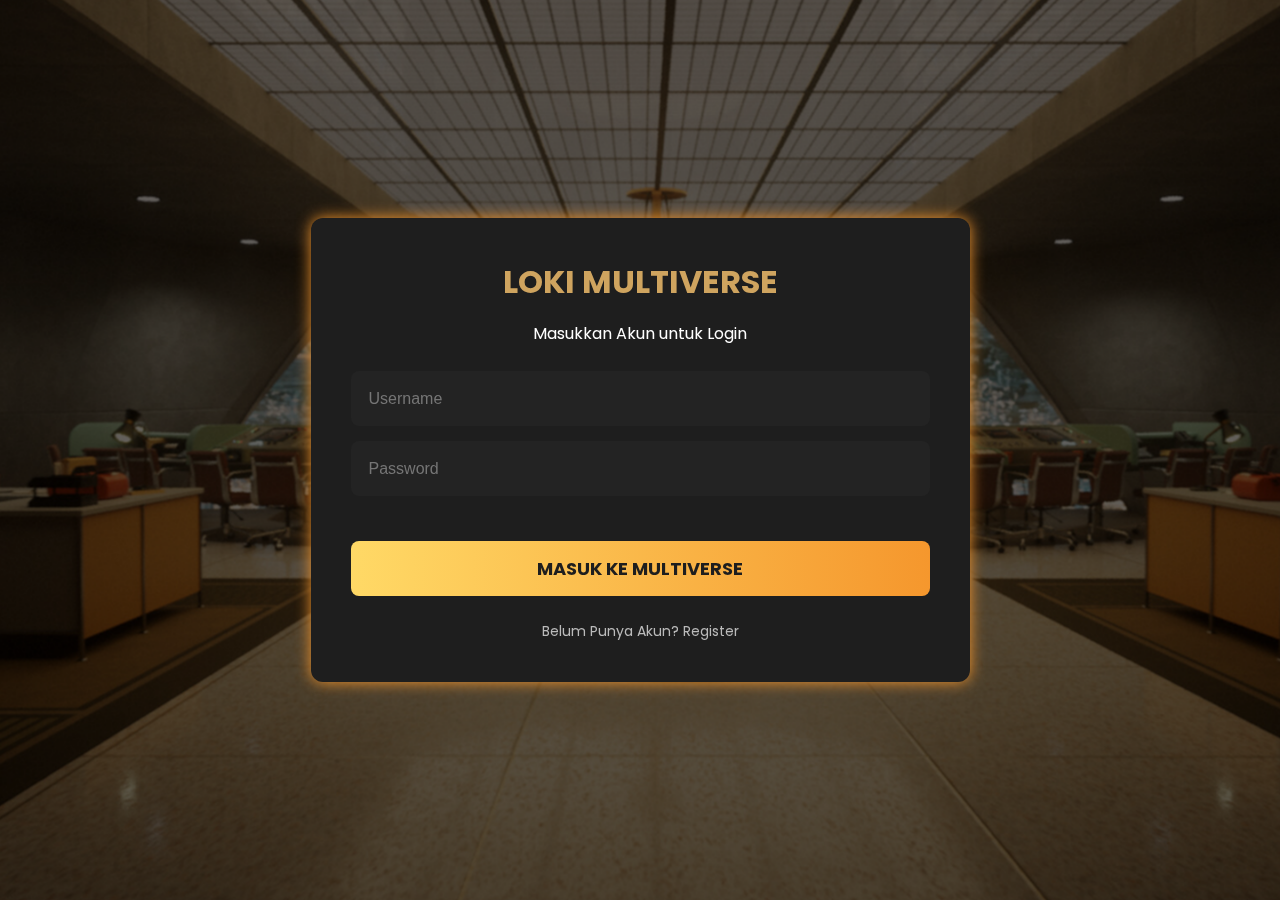
<file: index.html>
<!DOCTYPE html>
<html lang="id">
<head>
    <meta charset="utf-8">
    <meta name="viewport" content="width=device-width, initial-scale=1.0">
    <title>Loki Multiverse - Login</title>
    <link rel="stylesheet" href="./style.css">
</head>
<body>
    <div class="validation-alert" id="validationAlert" style="display: none;"></div>

    <div class="page-container" id="loginPage">
        <div class="form-card">
            <div class="loki-multiverse">LOKI MULTIVERSE</div>
            <div class="sub-title">Masukkan Akun untuk Login</div>
            <div class="input-wrapper">
                <input type="text" class="custom-input" id="inputUsername" placeholder="Username">
                <div class="error-message" id="usernameError"></div>
            </div>
            <div class="input-wrapper">
                <input type="password" class="custom-input" id="inputPassword" placeholder="Password">
                <div class="error-message" id="passwordError"></div>
            </div>
            <div class="login-info" id="loginInfo"></div>
            <div class="buttonmain" id="btnLogin">MASUK KE MULTIVERSE</div>
            <div class="link-bawah" id="linkKeRegister">Belum Punya Akun? Register</div>
        </div>
    </div>

    <div class="page-container" id="registerPage" style="display: none;">
        <div class="form-card">
            <div class="loki-multiverse">LOKI MULTIVERSE</div>
            <div class="sub-title">Buat Akun Baru</div>
            <div class="input-wrapper">
                <input type="text" class="custom-input" id="regUsername" placeholder="Username">
                <div class="error-message" id="regUsernameError"></div>
            </div>
            <div class="input-wrapper">
                <input type="password" class="custom-input" id="regPassword" placeholder="Password">
                <div class="error-message" id="regPasswordError"></div>
            </div>
            <div class="input-wrapper">
                <input type="password" class="custom-input" id="regConfirmPassword" placeholder="Konfirmasi Password">
                <div class="error-message" id="regConfirmError"></div>
            </div>
            <div class="register-info" id="registerInfo"></div>
            <div class="buttonmain register-btn" id="btnRegister">DAFTAR SEKARANG</div>
            <div class="link-bawah" id="linkKeLogin">Sudah Punya Akun? Login</div>
        </div>
    </div>

    <script src="./login.js"></script>
</body>
</html>
</file>
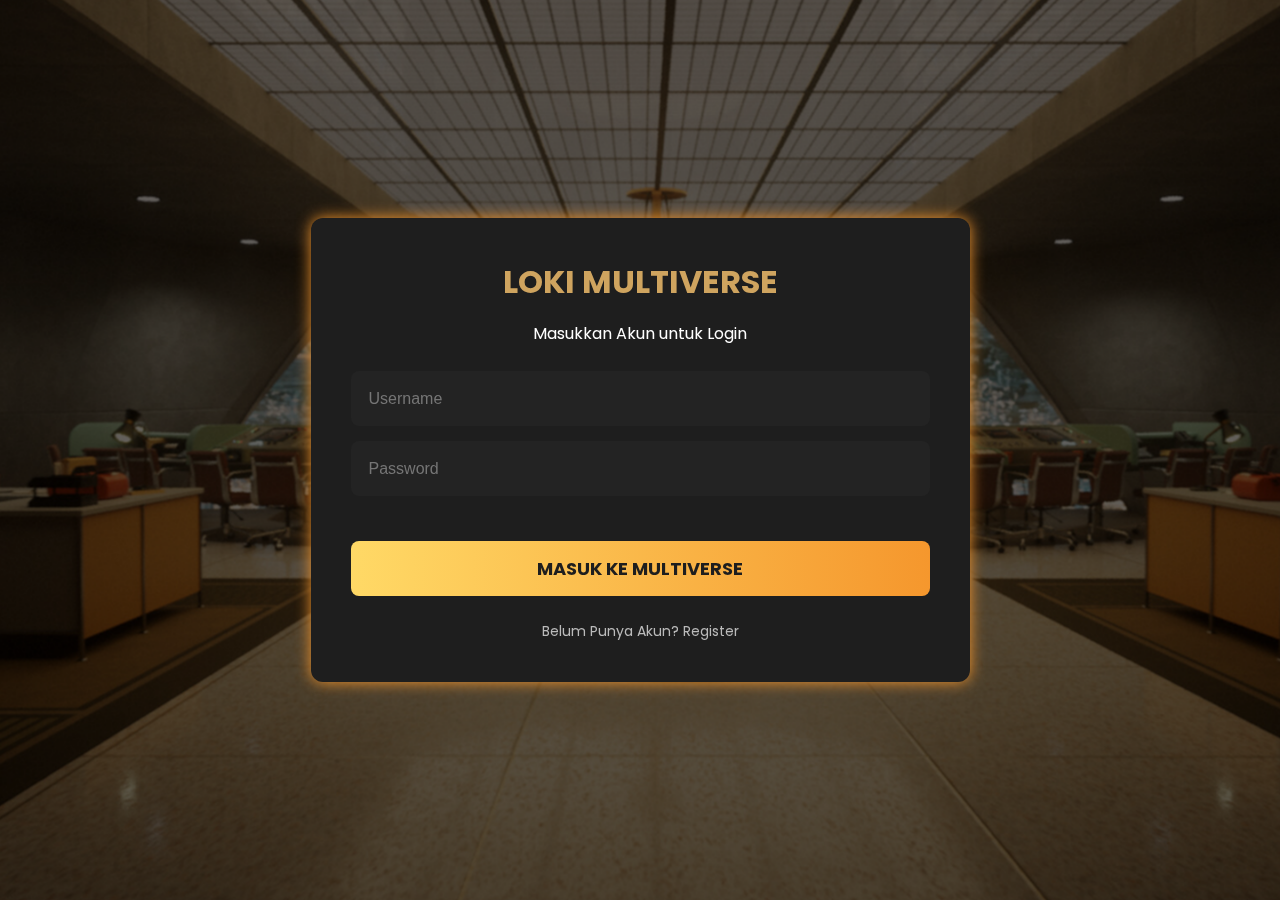
<file: home/index.html>
<!DOCTYPE html>
<html lang="id">
<head>
    <meta charset="utf-8">
    <meta name="viewport" content="width=device-width, initial-scale=1.0">
    <title>Loki Multiverse - Home</title>
    <link rel="stylesheet" href="../style.css">
</head>
<body>
    <div class="validation-alert" id="validationAlert" style="display: none;"></div>

    <div class="navbar" id="mainNavbar">
        <div class="nav-left">
            <b class="brand-title">Loki Multiverse</b>
            <div class="stones-container">
                <img src="../assets/source/Power_Stone_VFX.png" class="stone locked" id="nav-power">
                <img src="../assets/source/Space_Stone_VFX.png" class="stone locked" id="nav-space">
                <img src="../assets/source/Reality_Stone_VFX.png" class="stone locked" id="nav-reality">
                <img src="../assets/source/Soul_Stone_VFX.png" class="stone locked" id="nav-soul">
                <img src="../assets/source/Time_Stone_VFX.png" class="stone locked" id="nav-time">
                <img src="../assets/source/Mind_Stone_VFX.png" class="stone locked" id="nav-mind">
            </div>
            <div id="navbarSnapBtn" class="nav-snap-btn" style="display: none;">SNAP!</div>
        </div>
        <div class="nav-right">
            <div class="user-greeting" id="userGreeting" style="color:white;">Hai, Varian!</div>
            <div class="btn-keluar" id="btnKeluar">Keluar</div>
        </div>
    </div>

    <div id="homePage">
        <div class="main-content" style="width:100%; display:flex; flex-direction: column; align-items: center;">
            <div class="header-section" style="text-align:center; margin-bottom: 30px;">
                <h1 class="title-gold" style="font-size:36px; color:#ffd966;">PILIH KARAKTER LOKI</h1>
                <p class="subtitle" style="color:#ccc;">Pilih karakter untuk memulai quiz. Kumpulkan 6 Infinity Stones!</p>
            </div>

            <div class="character-grid" id="userGrid">
                </div>
            
            <div class="buttonmulai-container" style="margin-top:40px; width:100%; max-width:500px;">
                <div class="haspickedfalse" id="btnStartFalse" style="width:100%; height:60px; background:#333; border-radius:10px; display:flex; align-items:center; justify-content:center; color:#777; font-weight:bold;">
                    PILIH KARAKTER DULU
                </div>
                <div class="haspickedtrue" id="btnStartTrue" style="display: none; width:100%; height:60px; background:linear-gradient(90deg, #ffd966, #f5972d); border-radius:10px; align-items:center; justify-content:center; color:#1e1e1e; font-weight:bold; cursor:pointer;">
                    MULAI QUIZ
                </div>
            </div>
        </div>
    </div>

    <div class="modal-overlay" id="modalDetail" style="display:none; position:fixed; top:0; left:0; width:100%; height:100%; background:rgba(0,0,0,0.85); z-index:3000; justify-content:center; align-items:center;">
        <div class="detailcard" style="position:relative;">
            <img src="" id="detailImg" class="detailcard-child">
            <div class="detail-content">
                <div class="char-name" id="detailName">Nama</div>
                <div class="char-desc" id="detailDesc">Deskripsi</div>
                
                <div class="ability" id="detailAbilities" style="display:grid; grid-template-columns:1fr 1fr; gap:10px; margin-top:10px;">
                    </div>

                <div class="buttonmain-close" onclick="closeModal('modalDetail')">Tutup</div>
            </div>
        </div>
    </div>

    <script src="./script.js"></script>
</body>
</html>
</file>
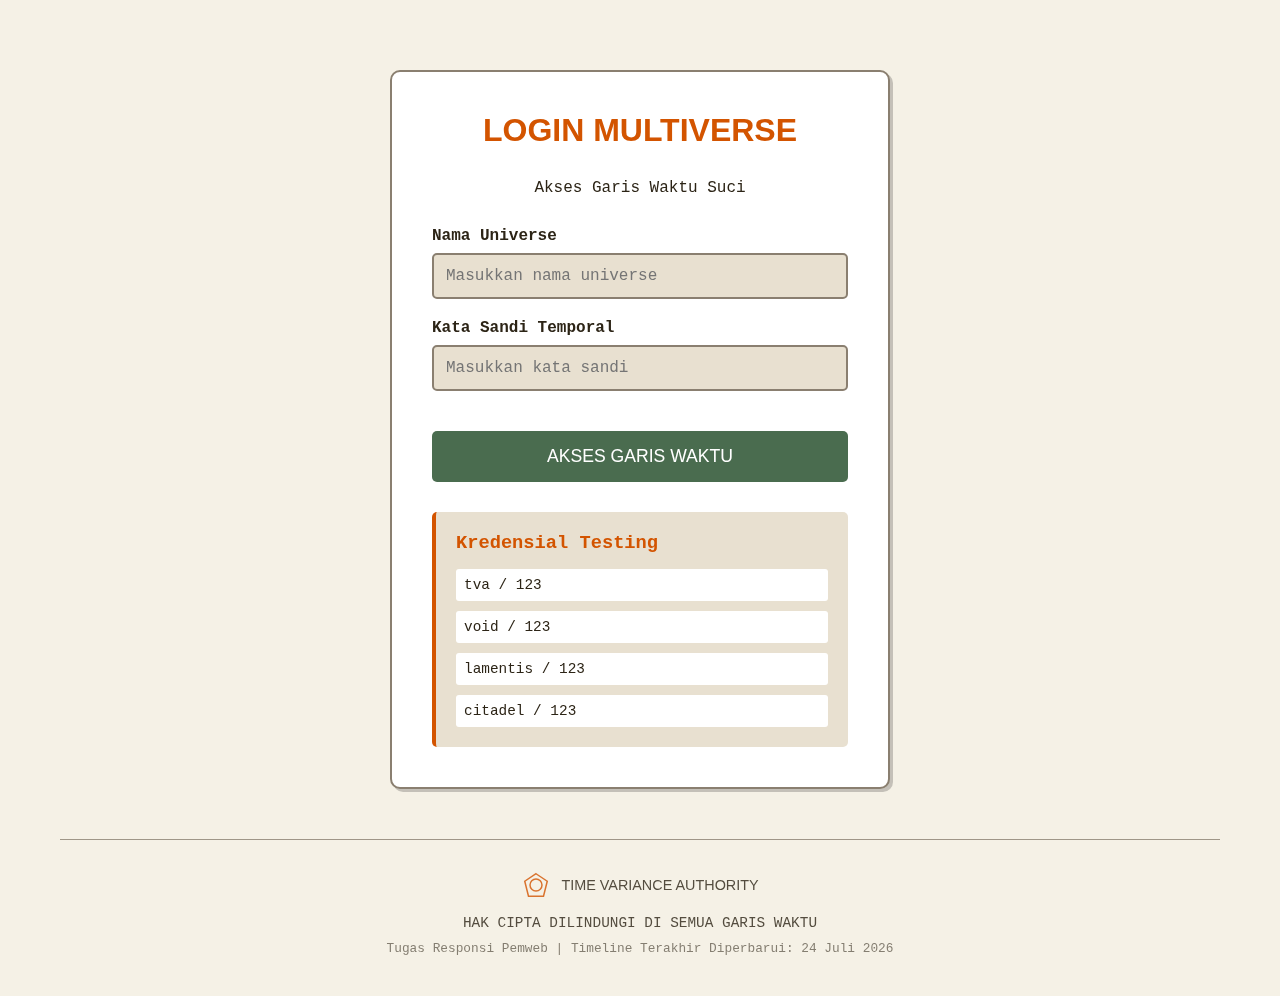
<file: Loki/index.html>
<!DOCTYPE html>
<html lang="id">
<head>
    <meta charset="UTF-8">
    <meta name="viewport" content="width=device-width, initial-scale=1.0">
    <title>Loki Multiverse Quiz - TVA Nexus</title>
    <link rel="stylesheet" href="style.css">
</head>
<body>
    <div class="container">
        <div id="timer-container">
            <div class="timer" id="timer">100</div>
            <div class="timer-label">DETIK</div>
        </div>

        <div id="gauntlet-container" style="display: none;">
            <div class="gauntlet-title">INFINITY STONES</div>
            <div class="stones-bar" id="stones-bar">
                </div>
            <div style="color: white; font-size: 0.8rem; text-align: center; margin: 5px 0;">
                Drag untuk pindah <br> Klik stone untuk gunakan
            </div>
            <button class="snap-button" id="snap-button">SNAP FINGERS</button>
        </div>

        <header id="main-header" style="display: none;">
            <div class="logo">
                <svg width="40" height="40" viewBox="0 0 40 40">
                    <path d="M20,5 L35,15 L30,35 L10,35 L5,15 Z" fill="none" stroke="var(--accent-color)" stroke-width="2"/>
                    <circle cx="20" cy="20" r="8" fill="none" stroke="var(--accent-color)" stroke-width="2"/>
                    <path d="M20,12 L20,28 M12,20 L28,20" stroke="var(--accent-color)" stroke-width="2"/>
                </svg>
                <span>TVA NEXUS</span>
            </div>
            <div class="user-info">
                <span id="current-user">User</span>
                <div class="admin-badge" id="admin-badge" style="display: none;">ADMIN</div>
                <button class="nav-button" id="logout-btn">Logout</button>
            </div>
        </header>

        <div class="view active" id="login-view">
            <div class="login-container">
                <h1>LOGIN MULTIVERSE</h1>
                <p style="text-align: center; margin-bottom: 30px;">Akses Garis Waktu Suci</p>
                
                <div class="form-group">
                    <label for="username">Nama Universe</label>
                    <input type="text" id="username" placeholder="Masukkan nama universe">
                </div>
                
                <div class="form-group">
                    <label for="password">Kata Sandi Temporal</label>
                    <input type="password" id="password" placeholder="Masukkan kata sandi">
                </div>
                
                <button class="login-button" id="login-btn">AKSES GARIS WAKTU</button>
                
                <div class="credentials">
                    <h3>Kredensial Testing</h3>
                    <div class="credential-list">
                        <div class="credential-item">tva / 123</div>
                        <div class="credential-item">void / 123</div>
                        <div class="credential-item">lamentis / 123</div>
                        <div class="credential-item">citadel / 123</div>
                    </div>
                </div>
            </div>
        </div>

        <div class="view" id="dashboard-view">
            <div class="dashboard-header">
                <h1>CHARACTER NEXUS</h1>
                <p>Pilih karakter untuk memulai penilaian garis waktu. Beberapa varian mungkin telah dipangkas dari garis waktu Anda.</p>
            </div>
            
            <div class="characters-grid" id="characters-grid">
                </div>
            
            <div class="action-buttons">
                <button class="action-button" id="start-quiz-btn" style="display: none;">MULAI PENILAIAN</button>
                <button class="action-button admin" id="admin-dashboard-btn" style="display: none;">PANTAU GARIS WAKTU (ADMIN)</button>
            </div>
        </div>

        <div class="view" id="quiz-view">
            <div class="quiz-container">
                <div class="quiz-header">
                    <div class="question-counter">Pertanyaan <span id="current-question">1</span> dari 10</div>
                    <div class="score-counter">Skor: <span id="quiz-score">0</span>/10</div>
                </div>
                
                <div class="question-text" id="question-text">
                    </div>
                
                <div class="options-container" id="options-container">
                    </div>
                
                <div class="quiz-navigation">
                    <button class="nav-button" id="prev-btn" disabled>Sebelumnya</button>
                    <button class="nav-button" id="next-btn">Selanjutnya</button>
                </div>
            </div>
        </div>

        <div class="view" id="results-view">
            <div class="results-container">
                <div class="results-header">
                    <h1>PENILAIAN SELESAI</h1>
                    <p>Hasil Anda telah dicatat dalam arsip TVA</p>
                </div>
                
                <div class="score-display" id="final-score">0%</div>
                
                <div class="result-message" id="result-message">
                    </div>
                
                <div class="stones-collected" id="stones-collected">
                    </div>
                
                <div class="action-buttons">
                    <button class="action-button" id="retry-btn">COBA LAGI</button>
                    <button class="action-button" id="dashboard-return-btn">KEMBALI KE NEXUS</button>
                </div>
            </div>
        </div>

        <div class="view" id="admin-view">
            <div class="admin-container">
                <div class="admin-header">
                    <h1>PANTAU GARIS WAKTU (ADMIN)</h1>
                    <p>Data semua varian yang telah menyelesaikan penilaian</p>
                </div>
                
                <table class="admin-table">
                    <thead>
                        <tr>
                            <th>Nama Varian</th>
                            <th>Universe Asal</th>
                            <th>Skor Akhir</th>
                            <th>Status</th>
                        </tr>
                    </thead>
                    <tbody id="admin-table-body">
                        </tbody>
                </table>
                
                <div class="action-buttons">
                    <button class="action-button" id="back-to-dashboard-btn">KEMBALI KE NEXUS</button>
                    <button class="action-button admin" id="reset-timeline-btn">RESET GARIS WAKTU</button>
                </div>
            </div>
        </div>

        <footer>
            <div class="footer-content">
                <div class="footer-logo">
                    <svg width="30" height="30" viewBox="0 0 40 40">
                        <path d="M20,5 L35,15 L30,35 L10,35 L5,15 Z" fill="none" stroke="var(--accent-color)" stroke-width="2"/>
                        <circle cx="20" cy="20" r="8" fill="none" stroke="var(--accent-color)" stroke-width="2"/>
                    </svg>
                    <span>TIME VARIANCE AUTHORITY</span>
                </div>
                <p>HAK CIPTA DILINDUNGI DI SEMUA GARIS WAKTU</p>
                <p style="margin-top: 10px; font-size: 0.8rem; opacity: 0.7;">
                    Tugas Responsi Pemweb | Timeline Terakhir Diperbarui: <span id="current-date"></span>
                </p>
            </div>
        </footer>
    </div>

    <script src="script.js"></script>
</body>
</html>
</file>
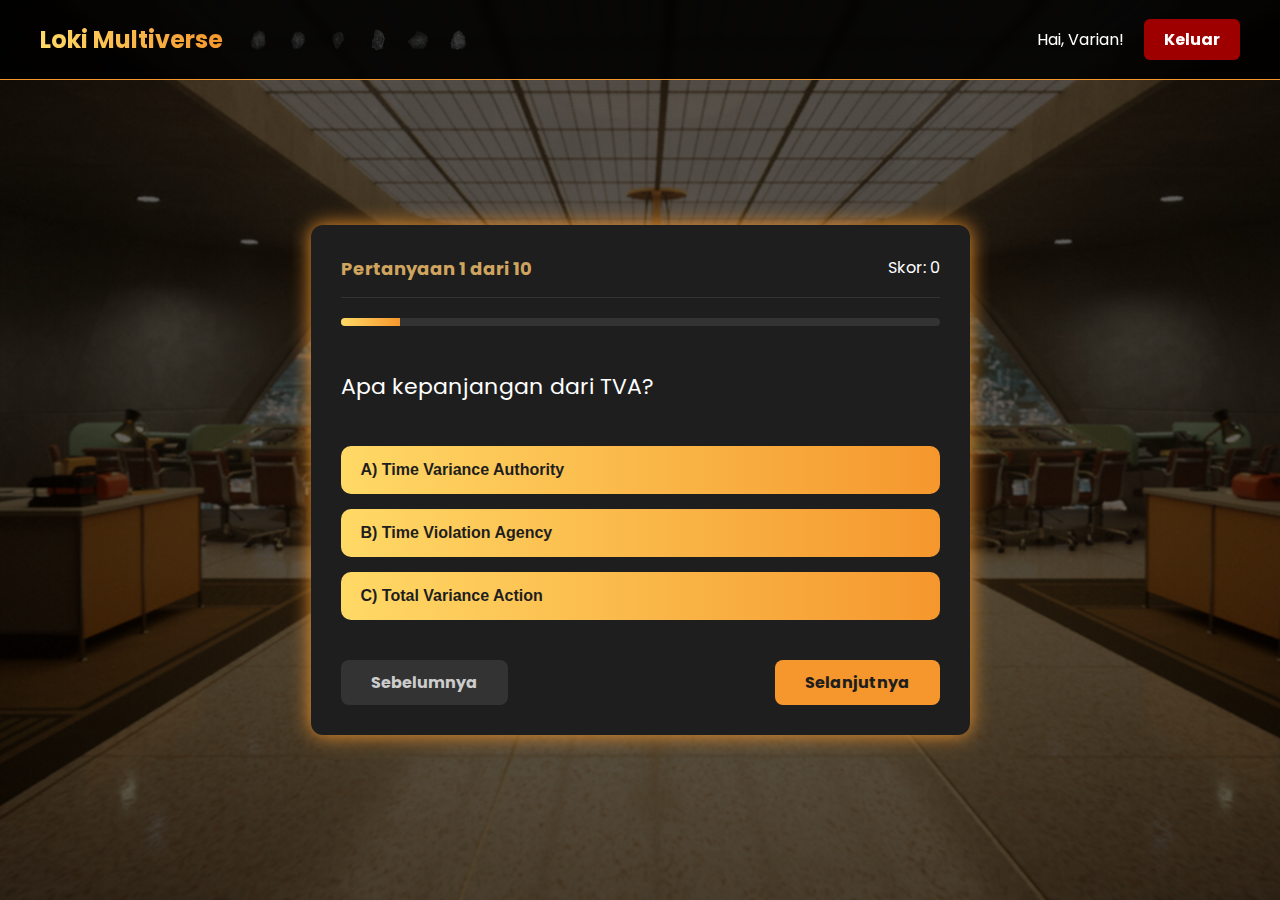
<file: quiz/index.html>
<!DOCTYPE html>
<html lang="id">
<head>
    <meta charset="utf-8">
    <meta name="viewport" content="width=device-width, initial-scale=1.0">
    <title>Loki Multiverse - Quiz</title>
    <link rel="stylesheet" href="../style.css">
    <link rel="icon" href="../assets/favicon.ico" type="image/x-icon">
</head>
<body>
    <div class="validation-alert" id="validationAlert" style="display: none;"></div>

    <div class="navbar" id="mainNavbar">
        <div class="nav-left">
            <b class="brand-title">Loki Multiverse</b>
            <div class="stones-container">
                <img src="../assets/source/Power_Stone_VFX.png" class="stone locked" id="nav-power" onclick="activatePowerUp('power')">
                <img src="../assets/source/Space_Stone_VFX.png" class="stone locked" id="nav-space" onclick="activatePowerUp('space')">
                <img src="../assets/source/Reality_Stone_VFX.png" class="stone locked" id="nav-reality" onclick="activatePowerUp('reality')">
                <img src="../assets/source/Soul_Stone_VFX.png" class="stone locked" id="nav-soul" onclick="activatePowerUp('soul')">
                <img src="../assets/source/Time_Stone_VFX.png" class="stone locked" id="nav-time" onclick="activatePowerUp('time')">
                <img src="../assets/source/Mind_Stone_VFX.png" class="stone locked" id="nav-mind" onclick="activatePowerUp('mind')">
            </div>
            <div id="navbarSnapBtn" class="nav-snap-btn" style="display: none;">SNAP!</div>
        </div>
        <div class="nav-right">
            <div class="user-greeting" id="userGreeting">Hai, Varian!</div>
            <div class="btn-keluar" id="btnKeluar">Keluar</div>
        </div>
    </div>

    <div id="quizSection">
        <div class="quiz-container">
            <div id="stoneSpawnArea"></div>
            <div class="quiz-header">
                <div class="question-number" id="questionNumber">Pertanyaan 1/10</div>
                <div class="score-display" id="scoreDisplay">Skor: 0</div>
            </div>
            <div class="quiz-progress"><div class="quiz-progress-bar" id="quizProgressBar"></div></div>
            <div class="quiz-feedback" id="quizFeedback"></div>
            <div class="question-text" id="questionText">Loading...</div>
            <div class="options-container" id="optionsContainer"></div>
            <div class="correct-answer-text" id="correctAnswerText" style="display: none;"></div>
            <div class="quiz-nav">
                <div class="btn-nav" id="btnPrevQuiz">Sebelumnya</div>
                <div class="btn-nav btn-next" id="btnNextQuiz">Selanjutnya</div>
            </div>
        </div>
    </div>

    <script src="./script.js"></script>
</body>
</html>
</file>
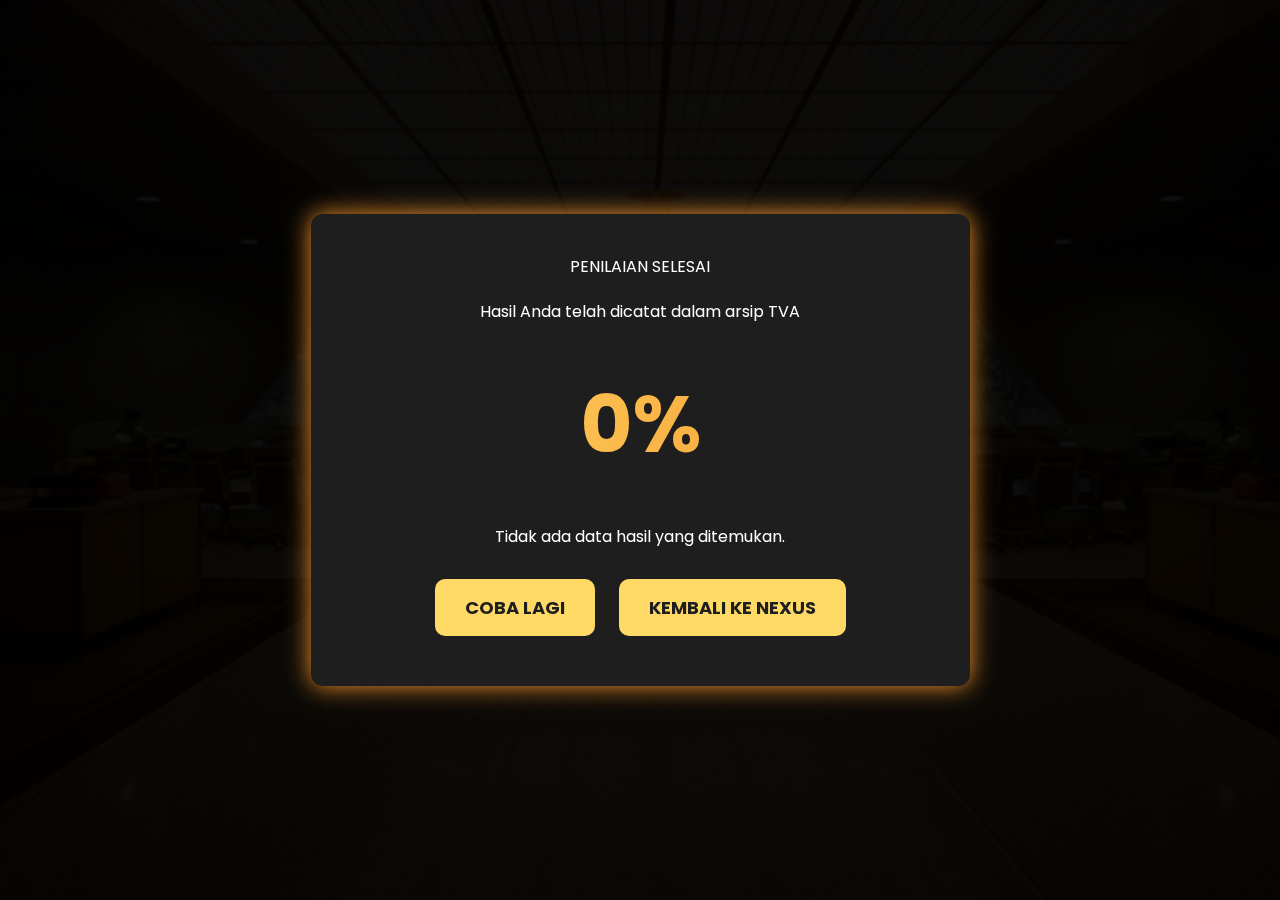
<file: result/index.html>
<!DOCTYPE html>
<html lang="id">
<head>
    <meta charset="utf-8">
    <meta name="viewport" content="width=device-width, initial-scale=1.0">
    <title>Loki Multiverse - Result</title>
    <link rel="stylesheet" href="../style.css">
</head>
<body>
    <div id="resultSection">
        <div class="result-card">
            <div class="result-title">PENILAIAN SELESAI</div>
            <div class="result-subtitle">Hasil Anda telah dicatat dalam arsip TVA</div>
            <div class="final-score" id="finalScoreText">100%</div>
            <div class="result-desc" id="resultDesc">Luar Biasa!</div>
            <div class="result-buttons">
                <div class="btn-result" id="btnRetry">COBA LAGI</div>
                <div class="btn-result btn-home" id="btnHome">KEMBALI KE NEXUS</div>
            </div>
        </div>
    </div>

    <script src="./script.js"></script>
</body>
</html>
</file>
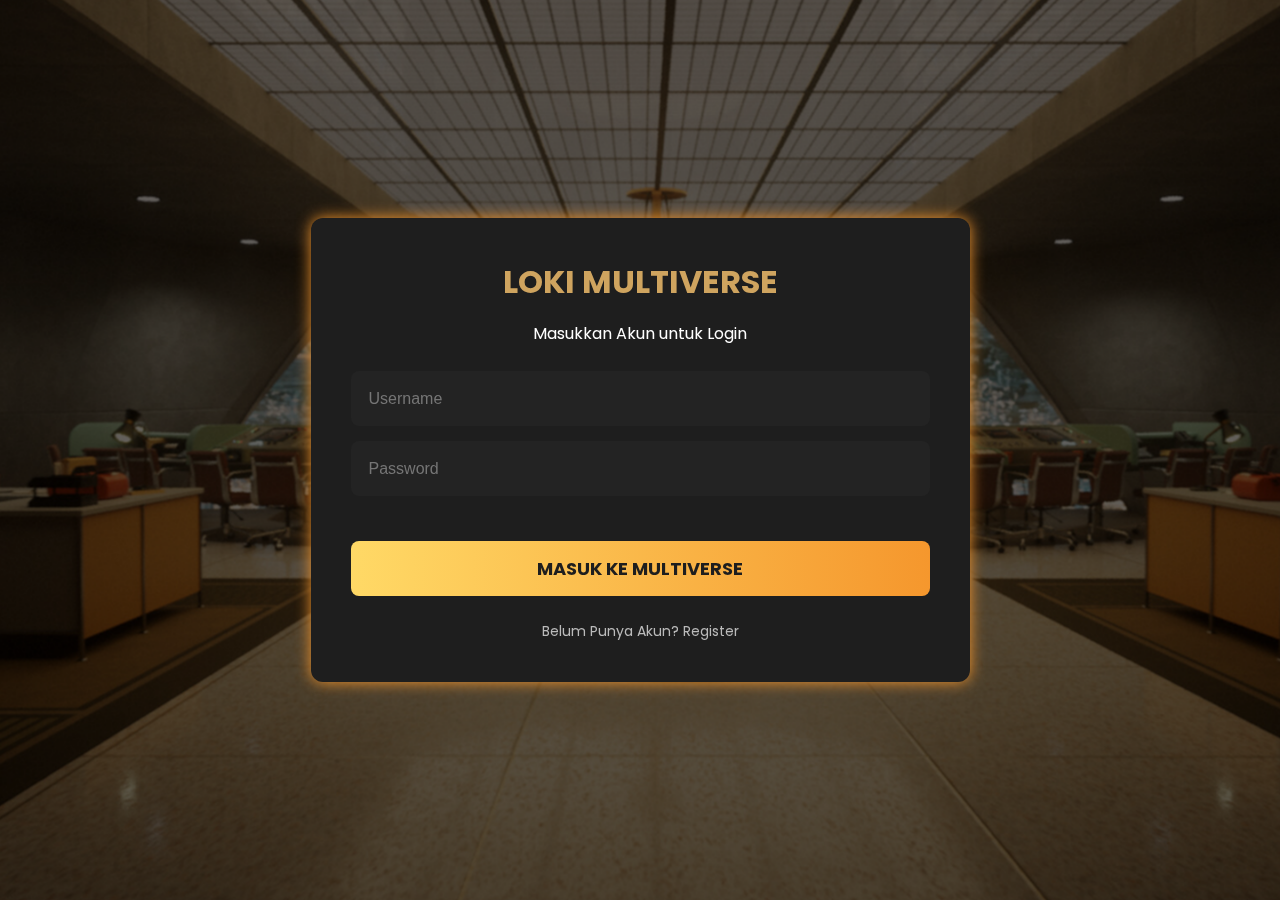
<file: admin/dashboard.html>
<!DOCTYPE html>
<html lang="id">
<head>
    <meta charset="utf-8">
    <meta name="viewport" content="width=device-width, initial-scale=1.0">
    <title>Loki Multiverse - Admin Dashboard</title>
    
    <link rel="stylesheet" href="../style.css">
    <link rel="stylesheet" href="admin_style.css">
</head>
<body>

    <div class="navbar" id="mainNavbar">
        <div class="nav-left">
            <b class="brand-title">Loki Multiverse</b>
            <div class="stones-container">
                <img src="../assets/source/Power_Stone_VFX.png" class="stone locked" id="nav-power">
                <img src="../assets/source/Space_Stone_VFX.png" class="stone locked" id="nav-space">
                <img src="../assets/source/Reality_Stone_VFX.png" class="stone locked" id="nav-reality">
                <img src="../assets/source/Soul_Stone_VFX.png" class="stone locked" id="nav-soul">
                <img src="../assets/source/Time_Stone_VFX.png" class="stone locked" id="nav-time">
                <img src="../assets/source/Mind_Stone_VFX.png" class="stone locked" id="nav-mind">
            </div>
        </div>
        <div class="nav-right">
            <div class="user-greeting" style="color:white;">Hai, <span id="adminUsername">Admin</span></div>
            <div class="btn-keluar" id="btnLogout">Keluar</div>
        </div>
    </div>

    <div class="homeadmin">
        <div class="header-section">
            <h1 class="title-gold">DATABASE MULTIVERSE</h1>
            <p class="subtitle">Kelola Varian Loki: Tambah, Edit, atau Hapus.</p>
        </div>

        <div class="btn-tambah-container">
            <button class="btn-tambah" id="btnShowAddModal"> Tambah </button>
        </div>

        <div class="character-grid" id="adminGrid">
            </div>
    </div>

    <div class="popup-overlay" id="modalForm">
        <div class="form-container">
            <div class="form-title" id="modalTitle">Tambah Karakter</div>
            <input type="hidden" id="editCharId">

            <div>
                <div class="input-label">Nama Karakter</div>
                <div class="input-field-wrapper">
                    <input type="text" id="inpName" class="real-input" placeholder="Masukkan Nama...">
                </div>
            </div>

            <div>
                <div class="input-label">Deskripsi Singkat</div>
                <div class="input-field-wrapper">
                    <input type="text" id="inpShortDesc" class="real-input" placeholder="Deskripsi Singkat...">
                </div>
            </div>

            <div>
                <div class="input-label">Deskripsi Panjang</div>
                <div class="textarea-field-wrapper">
                    <textarea id="inpLongDesc" class="real-textarea" placeholder="Deskripsi Lengkap..."></textarea>
                </div>
            </div>

            <div>
                <div class="input-label">Foto Karakter (Nama File)</div>
                <div class="input-field-wrapper">
                    <input type="text" id="inpImage" class="real-input" placeholder="Contoh: Loki_-_Loki.png">
                </div>
            </div>
            
            <div class="drag-drop-area" id="dragDropArea">
                <span>Drag & Drop file di sini atau <b class="browse-text">Browse</b></span>
                <input type="file" id="fileInput" style="display: none;" accept="image/*">
            </div>

            <div class="form-buttons">
                <div class="btn-main btn-main-save" id="btnSaveForm">Simpan</div>
                <div class="btn-main btn-main-cancel" onclick="closeModal('modalForm')">Cancel</div>
            </div>
        </div>
    </div>

    <div class="popup-overlay" id="modalDelete">
        <div class="delete-container">
            <div class="delete-title">Delete Karakter</div>
            <div class="delete-msg">Apakah anda yakin ingin menghapus varian ini?</div>
            <input type="hidden" id="deleteId">
            <div class="form-buttons">
                <div class="btn-main btn-main-save" id="btnConfirmDelete">Delete</div>
                <div class="btn-main btn-main-cancel" onclick="closeModal('modalDelete')">Cancel</div>
            </div>
        </div>
    </div>

    <div class="popup-overlay" id="modalDetail">
        <div class="detailcard" style="position:relative;">
            <img src="" id="detailImg" class="detailcard-child">
            <div class="detail-content">
                <div class="char-name" id="detailName">Title</div>
                <div class="char-desc" id="detailDesc">Desc</div>
                <div class="ability" id="detailAbilities"></div>
                <div class="buttonmain-close" onclick="closeModal('modalDetail')">Tutup</div>
            </div>
        </div>
    </div>

    <script src="admin.js"></script>
</body>
</html>
</file>
<file: style.css>
@font-face {
    font-family: 'Poppins';
    src: url('./assets/fonts/Poppins-Regular.ttf') format('truetype');
    font-weight: 400;
    font-style: normal;
}

@font-face {
    font-family: 'Poppins';
    src: url('./assets/fonts/Poppins-SemiBold.ttf') format('truetype');
    font-weight: 600;
    font-style: normal;
}

@font-face {
    font-family: 'Poppins';
    src: url('./assets/fonts/Poppins-Bold.ttf') format('truetype');
    font-weight: 700;
    font-style: normal;
}

/* --- GLOBAL RESET --- */
body { margin: 0; padding: 0; width: 100%; min-height: 100vh; font-family: 'Poppins', sans-serif; background-color: #000; color: #fff; background-image: url('./assets/background.png'); background-size: cover; background-position: center; background-attachment: fixed; background-repeat: no-repeat; }
* { box-sizing: border-box; }

/* ALERTS */
.validation-alert { position: fixed; top: 20px; left: 50%; transform: translateX(-50%); z-index: 4000; padding: 15px 30px; border-radius: 8px; font-weight: 600; box-shadow: 0 4px 12px rgba(0,0,0,0.5); animation: slideIn 0.3s ease; max-width: 500px; width: 90%; text-align: center; display: none; }
.validation-alert.success { background: #2d5a27; border: 2px solid #4CAF50; color: white; }
.validation-alert.error { background: #8c3327; border: 2px solid #f44336; color: white; }
.validation-alert.warning { background: #8c7a27; border: 2px solid #ff9800; color: white; }
.validation-alert.powerup { background: #4b0082; border: 2px solid #d8bfd8; box-shadow: 0 0 20px #d8bfd8; color: white; }

/* LOGIN & REGISTER */
.page-container { width: 100%; height: 100vh; position: fixed; top: 0; left: 0; display: flex; justify-content: center; align-items: center; z-index: 50; padding: 20px; }
.form-card { width: 659px; max-width: 100%; background: #1e1e1e; box-shadow: 0 0 15px #f5972d; border-radius: 12px; padding: 40px; display: flex; flex-direction: column; gap: 15px; animation: popup 0.4s ease-out; }
.loki-multiverse { font-size: 32px; color: #cfa45f; text-align: center; font-weight: bold; }
.sub-title { text-align: center; margin-bottom: 10px; }
.input-wrapper { width: 100%; height: 55px; background: #232323; border-radius: 8px; display: flex; align-items: center; padding: 0 15px; border: 1px solid transparent; }
.input-wrapper:focus-within { border-color: #f5972d; }
.input-wrapper.invalid { border-color: #ff6b6b; animation: shake 0.3s; }
.custom-input { width: 100%; background: transparent; border: none; outline: none; color: #fff; font-size: 16px; }
.error-message { color: #ff6b6b; font-size: 12px; margin-top: 5px; display: none; }
.buttonmain { width: 100%; height: 55px; border-radius: 8px; background: linear-gradient(90deg, #ffd966, #f5972d); display: flex; align-items: center; justify-content: center; font-size: 18px; font-weight: bold; color: #1e1e1e; cursor: pointer; margin-top: 15px; transition: transform 0.2s; }
.buttonmain:hover { transform: scale(1.02); }
.link-bawah { text-align: center; color: #bbb; cursor: pointer; margin-top: 10px; font-size: 14px; }
.demo-toggle { text-align: center; color: #f5972d; cursor: pointer; font-size: 14px; margin-top: 10px; padding: 5px; background: rgba(245,151,45,0.1); border-radius: 5px; }

/* DEMO AKUN OVERLAY (UPDATED FROM FIGMA) */
.formloginoverlay { 
    position: fixed; 
    top: 50%; 
    left: 50%; 
    transform: translate(-50%, -50%); 
    z-index: 3000; 
    width: 400px; 
    max-width: 90%;
    background: #1e1e1e; 
    border: 2px solid #f5972d; 
    border-radius: 15px;
    padding: 30px; 
    box-shadow: 0 0 20px rgba(0,0,0,0.8);
    display: flex;
    flex-direction: column;
    gap: 15px;
    align-items: center;
}
.demo-akun-prototype {
    font-size: 24px;
    color: #ffd966;
    font-weight: bold;
    text-align: center;
    margin-bottom: 10px;
}
.akun-container {
    width: 100%;
    display: flex;
    flex-direction: column;
    gap: 10px;
    max-height: 400px;
    overflow-y: auto;
}
.default {
    width: 100%;
    background-color: #232323;
    border-radius: 8px;
    padding: 12px;
    text-align: center;
    transition: background 0.3s;
}
.default:hover {
    background-color: #333;
}
.user-default {
    color: #ccc;
    font-size: 14px;
    font-family: monospace;
}
.klik-luar-overlay { 
    margin-top: 15px; 
    color: #888; 
    font-size: 12px; 
    cursor: pointer; 
}

/* NAVBAR */
.navbar { position: fixed; top: 0; left: 0; width: 100%; height: 80px; background: rgba(0,0,0,0.9); backdrop-filter: blur(5px); display: flex; justify-content: space-between; align-items: center; padding: 0 40px; z-index: 1000; border-bottom: 1px solid #f5972d; }
.nav-left, .nav-right { display: flex; align-items: center; gap: 20px; }
.brand-title { font-size: 24px; background: linear-gradient(90deg, #ffd966, #f5972d); -webkit-background-clip: text; -webkit-text-fill-color: transparent; }
.stones-container { display: flex; gap: 10px; align-items: center; }
.btn-keluar { background: #9e0000; padding: 8px 20px; border-radius: 6px; cursor: pointer; font-weight: bold; transition: background 0.3s; }
.btn-keluar:hover { background: #c00000; }

/* BUTTON SNAP */
.nav-snap-btn { background: linear-gradient(45deg, #4b0082, #ffd700); color: #fff; padding: 5px 15px; border-radius: 8px; font-weight: bold; cursor: pointer; margin-left: 15px; box-shadow: 0 0 10px #ffd700; animation: glowing 1.5s infinite alternate; font-size: 14px; border: 1px solid #fff; white-space: nowrap; }
.nav-snap-btn:hover { transform: scale(1.1); }

/* HOME */
#homePage { padding-top: 100px; padding-bottom: 50px; display: flex; flex-direction: column; align-items: center; width: 100%; }
.title-gold { font-size: 36px; color: #ffd966; text-align: center; margin-bottom: 5px; padding: 0 10px; }
.subtitle { text-align: center; color: #ccc; margin-bottom: 40px; padding: 0 20px; }
.character-grid { display: grid; grid-template-columns: repeat(3, 1fr); gap: 30px; max-width: 1200px; width: 100%; padding: 0 20px; }
.card { background: #1e1e1e; border-radius: 12px; overflow: hidden; box-shadow: 0 0 10px #f5972d; display: flex; flex-direction: column; transition: transform 0.3s; }
.card:hover { transform: translateY(-5px); }
.card-img { width: 100%; height: 226px; object-fit: cover; }
.card-body { padding: 20px; display: flex; flex-direction: column; gap: 10px; flex-grow: 1; }
.card-body h3 { color: #ffd966; margin: 0; font-size: 24px; }
.desc-short { font-size: 14px; color: #ccc; }
.btn-read { color: #f5972d; text-decoration: underline; cursor: pointer; font-size: 14px; margin-top: auto; }
.btn-select { background: linear-gradient(90deg, #ffd966, #f5972d); color: #1e1e1e; text-align: center; padding: 10px; border-radius: 8px; font-weight: bold; margin-top: 15px; cursor: pointer; transition: all 0.3s; }
.btn-select.selected { background: #3c1800 !important; color: #ffd966 !important; border: 2px solid #ffd966; }

/* FIX BUTTON MULAI (CLEAN LOOK) */
.buttonmulai-container { 
    margin: 50px auto; 
    width: 100%; 
    max-width: 619px; 
    padding: 0 20px; 
    display: flex;
    justify-content: center;
}
.haspickedfalse, .haspickedtrue { 
    width: 100%; 
    height: 70px; 
    border-radius: 10px; 
    display: flex; 
    align-items: center; 
    justify-content: center; 
    font-weight: bold; 
    font-size: 24px; 
    color: #1e1e1e;
}
.haspickedfalse { background: #333; color: #777; cursor: not-allowed; }
.haspickedtrue { background: linear-gradient(90deg, #ffd966, #f5972d); cursor: pointer; box-shadow: 0 0 25px #f5972d; animation: pulse 1.5s infinite; }

/* QUIZ */
#quizSection { width: 100%; min-height: 100vh; display: flex; justify-content: center; align-items: center; padding-top: 80px; position: relative; padding-bottom: 20px; }
.quiz-container { width: 659px; max-width: 90%; background: #1e1e1e; padding: 30px; border-radius: 12px; box-shadow: 0 0 20px #f5972d; position: relative; display: flex; flex-direction: column; gap: 20px; }
.quiz-header { display: flex; justify-content: space-between; border-bottom: 1px solid #333; padding-bottom: 15px; }
.question-number { color: #cfa45f; font-weight: bold; font-size: 18px; }
.quiz-progress { width: 100%; height: 8px; background: #333; border-radius: 4px; overflow: hidden; }
.quiz-progress-bar { height: 100%; background: linear-gradient(90deg, #ffd966, #f5972d); width: 0%; transition: width 0.3s; }
.question-text { font-size: 22px; font-weight: 500; min-height: 80px; display: flex; align-items: center; }
.options-container { display: flex; flex-direction: column; gap: 15px; }
.option-btn { width: 100%; padding: 15px 20px; background: linear-gradient(90deg, #ffd966, #f5972d); border-radius: 10px; color: #1e1e1e; font-size: 16px; font-weight: bold; cursor: pointer; text-align: left; border: none; transition: transform 0.2s; }
.option-btn:hover { transform: scale(1.02); filter: brightness(1.1); }
.option-btn.selected { border: 3px solid #fff; }
.option-btn.correct-answer { background: #2d5a27 !important; color: white !important; }
.option-btn.wrong-answer { background: #8c3327 !important; color: white !important; opacity: 0.7; }
.option-btn:disabled { cursor: not-allowed; opacity: 0.7; }
.option-btn.option-hidden { opacity: 0.1; pointer-events: none; filter: grayscale(100%); }
.quiz-feedback { text-align: center; padding: 10px; border-radius: 6px; font-weight: bold; display: none; margin: 10px 0; }
.quiz-feedback.correct { background: rgba(76, 175, 80, 0.2); color: #4CAF50; border: 1px solid #4CAF50; }
.quiz-feedback.incorrect { background: rgba(244, 67, 54, 0.2); color: #f44336; border: 1px solid #f44336; }
.correct-answer-text { color: #ffd966; background: rgba(60, 24, 0, 0.5); padding: 10px; border-radius: 6px; text-align: center; display: none; }
.quiz-nav { display: flex; justify-content: space-between; margin-top: 20px; }
.btn-nav { padding: 10px 30px; border-radius: 8px; cursor: pointer; font-weight: bold; background: #333; color: #ccc; }
.btn-next { background: #f5972d; color: #1e1e1e; }
.btn-next:disabled { background: #666; color: #999; cursor: not-allowed; }

/* RESULT */
#resultSection { width: 100%; height: 100vh; display: flex; justify-content: center; align-items: center; position: fixed; top: 0; left: 0; background: rgba(0,0,0,0.85); z-index: 100; padding: 20px; }
.result-card { background: #1e1e1e; padding: 40px; border-radius: 12px; text-align: center; box-shadow: 0 0 25px #f5972d; width: 659px; max-width: 100%; display: flex; flex-direction: column; gap: 20px; animation: popup 0.5s ease-out; margin: auto; }
.final-score { font-size: 80px; font-weight: bold; background: linear-gradient(90deg, #ffd966, #f5972d); -webkit-background-clip: text; -webkit-text-fill-color: transparent; margin: 20px 0; }
.btn-result { padding: 15px 30px; border-radius: 10px; font-size: 18px; font-weight: bold; cursor: pointer; background: #ffd966; color: #1e1e1e; margin: 10px; display: inline-block; }

/* FIX DETAIL CARD (MODAL) */
.modal-overlay { position: fixed; top: 0; left: 0; width: 100%; height: 100%; background: rgba(0,0,0,0.9); z-index: 2000; display: none; justify-content: center; align-items: center; padding: 20px; }
.detailcard { width: 766px; max-width: 100%; background-color: #1e1e1e; box-shadow: 0px 0px 20px #f5972d; border-radius: 10px; display: flex; flex-direction: column; overflow: hidden; max-height: 90vh; overflow-y: auto; }
.detailcard-child { width: 100%; height: 350px; object-fit: cover; object-position: top; display: block; }
.detail-content { padding: 30px; display: flex; flex-direction: column; gap: 20px; text-align: left; }
.char-name { font-size: 32px; color: #ffd966; font-weight: bold; }
.char-desc { font-size: 16px; color: #fff; line-height: 1.6; }
.ability { display: grid; grid-template-columns: 1fr 1fr; gap: 15px; width: 100%; }
.buttonmainalt { background-color: #3c1800; border: 2px solid #ffd966; border-radius: 10px; padding: 12px; display: flex; align-items: center; justify-content: center; color: #fff; font-size: 14px; font-weight: 600; text-align: center; }
.buttonmain-close { width: 100%; background: linear-gradient(90deg, #ffd966, #f5972d); border-radius: 10px; padding: 15px; color: #1e1e1e; font-weight: bold; text-align: center; cursor: pointer; font-size: 18px; margin-top: 10px; }
.buttonmain-close:hover { transform: scale(1.02); }

/* STONES */
.stone { width: 30px; height: 30px; object-fit: contain; transition: all 0.3s ease; position: relative; }
.stone.locked { filter: grayscale(100%) opacity(0.3); transform: scale(0.8); cursor: default; }
.stone.unlocked { filter: grayscale(0%) opacity(1) drop-shadow(0 0 5px rgba(255, 255, 255, 0.6)); transform: scale(1); cursor: pointer; z-index: 1001; }
.stone.unlocked:hover { transform: scale(1.2); filter: drop-shadow(0 0 10px #fff); }
.stone.used { filter: grayscale(100%) brightness(0.4); opacity: 0.5; cursor: not-allowed; border: 2px solid #555; border-radius: 50%; }
#stoneSpawnArea { position: absolute; top: -50px; right: -50px; width: 100px; height: 100px; z-index: 1500; pointer-events: none; display: flex; justify-content: center; align-items: center; }
.collectable-stone { width: 80px; height: auto; cursor: pointer; pointer-events: auto; animation: floatStone 3s ease-in-out infinite; filter: drop-shadow(0 0 15px gold); transition: transform 0.2s; }
.collectable-stone:hover { transform: scale(1.2) rotate(10deg); }
.collectable-stone:active { transform: scale(0.8); }

/* ANIMATIONS */
@keyframes floatStone { 0%, 100% { transform: translateY(0); } 50% { transform: translateY(-15px); } }
@keyframes pulse { 0% { transform: scale(1); } 50% { transform: scale(1.02); } 100% { transform: scale(1); } }
@keyframes slideIn { from { top: -100px; opacity: 0; } to { top: 20px; opacity: 1; } }
@keyframes shake { 0%, 100% { transform: translateX(0); } 20%, 60% { transform: translateX(-5px); } 40%, 80% { transform: translateX(5px); } }
@keyframes popup { from { transform: scale(0.9); opacity: 0; } to { transform: scale(1); opacity: 1; } }
@keyframes glowing { from { box-shadow: 0 0 5px #4b0082; } to { box-shadow: 0 0 15px #ffd700; } }

/* RESPONSIVE */
@media (max-width: 768px) {
    .navbar { padding: 0 15px; height: auto; flex-direction: column; gap: 10px; padding-bottom: 10px; }
    .nav-left { flex-direction: column; gap: 5px; }
    .nav-right { width: 100%; justify-content: space-between; margin-top: 5px; }
    .brand-title { font-size: 20px; margin-top: 10px; }
    .stones-container { flex-wrap: wrap; justify-content: center; gap: 5px; }
    .stone { width: 25px; height: 25px; }
    .nav-snap-btn { margin-left: 0; margin-top: 5px; padding: 3px 10px; font-size: 12px; }
    #homePage { padding-top: 140px; }
    .title-gold { font-size: 28px; }
    .character-grid { grid-template-columns: 1fr; }
    #quizSection { padding-top: 140px; align-items: flex-start; }
    .quiz-container { padding: 20px; margin-top: 20px; margin-bottom: 20px; }
    .question-text { font-size: 18px; }
    .option-btn { font-size: 14px; padding: 12px; }
    #stoneSpawnArea { top: -40px; right: 0; left: 50%; transform: translateX(-50%); }
    .collectable-stone { width: 60px; }
    .final-score { font-size: 50px; }
    .result-buttons { flex-direction: column; }
    .btn-result { width: 100%; margin: 5px 0; }
    /* Modal Responsive */
    .detailcard-child { height: 250px; }
    .ability { grid-template-columns: 1fr; }
}

/* Container Utama Modal Card */
.dynamic-loki-card {
    width: 100%;
    max-width: 766px; /* Sesuai Figma */
    background-color: #1e1e1e;
    border-radius: 10px;
    box-shadow: 0px 0px 20px #f5972d;
    overflow: hidden;
    display: flex;
    flex-direction: column;
    margin: auto;
}

/* Gambar Header Modal */
.dynamic-card-img {
    width: 100%;
    height: 350px; /* Tinggi yang proporsional */
    object-fit: cover;
    object-position: top;
    border-bottom: 4px solid #3c1800;
}

/* Konten Teks */
.dynamic-card-body {
    padding: 30px;
    display: flex;
    flex-direction: column;
    gap: 20px;
    color: #fff;
    text-align: left;
}

.dynamic-card-title {
    font-size: 32px;
    color: #ffd966;
    font-weight: bold;
    font-family: 'Poppins', sans-serif;
}

.dynamic-card-desc {
    font-size: 16px;
    line-height: 1.6;
    color: #e0e0e0;
}

/* Grid Ability (Pengganti absolute position yang berantakan) */
.ability-grid {
    display: grid;
    grid-template-columns: 1fr 1fr; /* 2 Kolom */
    gap: 15px;
    width: 100%;
    margin-top: 10px;
}

/* Kotak Ability Individual */
.ability-box {
    background-color: #3c1800;
    border: 2px solid #ffd966;
    border-radius: 10px;
    padding: 12px 20px;
    display: flex;
    align-items: center;
    color: #fff;
    font-weight: 600;
    font-size: 14px;
    box-shadow: 0 4px 4px rgba(0,0,0,0.3);
    transition: transform 0.2s;
}

.ability-box:hover {
    transform: translateY(-2px);
    background-color: #4d2000;
}

/* List dot styling (opsional, biar mirip Figma ada bullet point) */
.ability-box::before {
    content: "•";
    color: #ffd966;
    font-size: 20px;
    margin-right: 10px;
    line-height: 0;
    flex-shrink: 0;
}

/* Responsif untuk HP */
@media (max-width: 768px) {
    .ability-grid {
        grid-template-columns: 1fr; /* Jadi 1 kolom di HP */
    }
    .dynamic-card-img {
        height: 250px;
    }
}

/* --- FIX FINAL: WRAPPER ZOOM LOKI --- */

/* 1. Kotak Pembungkus (Bingkai) */
.loki-img-wrapper {
    width: 100%;
    height: 226px;  /* KUNCI: Paksa tinggi agar SAMA dengan kartu lain */
    overflow: hidden; /* KUNCI: Potong gambar yg 'bleber' agar tidak nutup teks */
}

/* 2. Gambar Loki di dalamnya */
#dynamicLokiImg {
    width: 100%;
    height: 100%;
    object-fit: cover;       /* Pastikan gambar memenuhi kotak */
    object-position: center 32%; /* Fokus ke wajah (atas tengah) */
    
    transform: scale(1.5);   /* ZOOM Gambar (Perbesar 1.5x) */
    transform-origin: center 25%; /* Titik pusat zoom di wajah */
    
    transition: transform 0.5s ease, object-position 0.5s ease;
}
</file>
<file: Loki/style.css>
/* CSS Variables untuk Theme Switching */
:root {
    /* Default TVA Theme */
    --bg-color: #f5f1e6;
    --secondary-bg: #e8e0d0;
    --text-color: #2c2416;
    --accent-color: #d35400;
    --btn-color: #4a6c4f;
    --card-bg: #ffffff;
    --border-color: #8a7f70;
    --locked-color: #b0a99f;
    --font-main: 'Courier New', monospace;
    --font-heading: 'Arial Black', sans-serif;
    --font-special: 'Georgia', serif;
    --shadow: 3px 3px 0px rgba(0, 0, 0, 0.2);
    --glow: none;
    --texture: none;
}

/* The Void Theme */
.theme-void {
    --bg-color: #3a4938;
    --secondary-bg: #5a6d5a;
    --text-color: #e8e6da;
    --accent-color: #a8b4a5;
    --btn-color: #7d8c7d;
    --card-bg: #4a5849;
    --border-color: #6d7a6c;
    --locked-color: #3e4a3d;
    --font-main: 'Georgia', serif;
    --font-heading: 'Georgia', serif;
    --shadow: 0px 0px 10px rgba(168, 180, 165, 0.3);
    --glow: none;
    --texture: url("data:image/svg+xml,%3Csvg width='100' height='100' viewBox='0 0 100 100' xmlns='http://www.w3.org/2000/svg'%3E%3Cpath d='M11 18c3.866 0 7-3.134 7-7s-3.134-7-7-7-7 3.134-7 7 3.134 7 7 7zm48 25c3.866 0 7-3.134 7-7s-3.134-7-7-7-7 3.134-7 7 3.134 7 7 7zm-43-7c1.657 0 3-1.343 3-3s-1.343-3-3-3-3 1.343-3 3 1.343 3 3 3zm63 31c1.657 0 3-1.343 3-3s-1.343-3-3-3-3 1.343-3 3 1.343 3 3 3zM34 90c1.657 0 3-1.343 3-3s-1.343-3-3-3-3 1.343-3 3 1.343 3 3 3zm56-76c1.657 0 3-1.343 3-3s-1.343-3-3-3-3 1.343-3 3 1.343 3 3 3zM12 86c2.21 0 4-1.79 4-4s-1.79-4-4-4-4 1.79-4 4 1.79 4 4 4zm28-65c2.21 0 4-1.79 4-4s-1.79-4-4-4-4 1.79-4 4 1.79 4 4 4zm23-11c2.76 0 5-2.24 5-5s-2.24-5-5-5-5 2.24-5 5 2.24 5 5 5zm-6 60c2.21 0 4-1.79 4-4s-1.79-4-4-4-4 1.79-4 4 1.79 4 4 4zm29 22c2.76 0 5-2.24 5-5s-2.24-5-5-5-5 2.24-5 5 2.24 5 5 5zM32 63c2.76 0 5-2.24 5-5s-2.24-5-5-5-5 2.24-5 5 2.24 5 5 5zm57-13c2.76 0 5-2.24 5-5s-2.24-5-5-5-5 2.24-5 5 2.24 5 5 5zm-9-21c1.105 0 2-.895 2-2s-.895-2-2-2-2 .895-2 2 .895 2 2 2zM60 91c1.105 0 2-.895 2-2s-.895-2-2-2-2 .895-2 2 .895 2 2 2zM35 41c1.105 0 2-.895 2-2s-.895-2-2-2-2 .895-2 2 .895 2 2 2zM12 60c1.105 0 2-.895 2-2s-.895-2-2-2-2 .895-2 2 .895 2 2 2z' fill='%233a4938' fill-opacity='0.1' fill-rule='evenodd'/%3E%3C/svg%3E");
}

/* Lamentis-1 Theme */
.theme-lamentis {
    --bg-color: #0a0e2a;
    --secondary-bg: #1a1f40;
    --text-color: #f0e6ff;
    --accent-color: #ff00ff;
    --btn-color: #8a2be2;
    --card-bg: #151a3a;
    --border-color: #6a0dad;
    --locked-color: #2a2f50;
    --font-main: 'Arial Black', sans-serif;
    --font-heading: 'Arial Black', sans-serif;
    --shadow: 0 0 15px rgba(255, 0, 255, 0.5);
    --glow: 0 0 10px rgba(138, 43, 226, 0.7);
    --texture: none;
}

/* Citadel Theme */
.theme-citadel {
    --bg-color: #0a0a0a;
    --secondary-bg: #1a1a1a;
    --text-color: #f5e6c8;
    --accent-color: #d4af37;
    --btn-color: #6b21a8;
    --card-bg: #151515;
    --border-color: #d4af37;
    --locked-color: #2a2a2a;
    --font-main: 'Georgia', serif;
    --font-heading: 'Georgia', serif;
    --shadow: 0 0 20px rgba(212, 175, 55, 0.3);
    --glow: 0 0 15px rgba(107, 33, 168, 0.5);
    --texture: url("data:image/svg+xml,%3Csvg width='100' height='100' viewBox='0 0 100 100' xmlns='http://www.w3.org/2000/svg'%3E%3Cpath d='M11 18c3.866 0 7-3.134 7-7s-3.134-7-7-7-7 3.134-7 7 3.134 7 7 7zm48 25c3.866 0 7-3.134 7-7s-3.134-7-7-7-7 3.134-7 7 3.134 7 7 7zm-43-7c1.657 0 3-1.343 3-3s-1.343-3-3-3-3 1.343-3 3 1.343 3 3 3zm63 31c1.657 0 3-1.343 3-3s-1.343-3-3-3-3 1.343-3 3 1.343 3 3 3zM34 90c1.657 0 3-1.343 3-3s-1.343-3-3-3-3 1.343-3 3 1.343 3 3 3zm56-76c1.657 0 3-1.343 3-3s-1.343-3-3-3-3 1.343-3 3 1.343 3 3 3zM12 86c2.21 0 4-1.79 4-4s-1.79-4-4-4-4 1.79-4 4 1.79 4 4 4zm28-65c2.21 0 4-1.79 4-4s-1.79-4-4-4-4 1.79-4 4 1.79 4 4 4zm23-11c2.76 0 5-2.24 5-5s-2.24-5-5-5-5 2.24-5 5 2.24 5 5 5zm-6 60c2.21 0 4-1.79 4-4s-1.79-4-4-4-4 1.79-4 4 1.79 4 4 4zm29 22c2.76 0 5-2.24 5-5s-2.24-5-5-5-5 2.24-5 5 2.24 5 5 5zM32 63c2.76 0 5-2.24 5-5s-2.24-5-5-5-5 2.24-5 5 2.24 5 5 5zm57-13c2.76 0 5-2.24 5-5s-2.24-5-5-5-5 2.24-5 5 2.24 5 5 5zm-9-21c1.105 0 2-.895 2-2s-.895-2-2-2-2 .895-2 2 .895 2 2 2zM60 91c1.105 0 2-.895 2-2s-.895-2-2-2-2 .895-2 2 .895 2 2 2zM35 41c1.105 0 2-.895 2-2s-.895-2-2-2-2 .895-2 2 .895 2 2 2zM12 60c1.105 0 2-.895 2-2s-.895-2-2-2-2 .895-2 2 .895 2 2 2z' fill='%23d4af37' fill-opacity='0.1' fill-rule='evenodd'/%3E%3C/svg%3E");
}

/* Global Styles */
* {
    margin: 0;
    padding: 0;
    box-sizing: border-box;
    transition: background-color 0.5s ease, color 0.5s ease, border-color 0.5s ease;
}

body {
    font-family: var(--font-main);
    background-color: var(--bg-color);
    color: var(--text-color);
    min-height: 100vh;
    background-image: var(--texture);
    position: relative;
    overflow-x: hidden;
}

body::before {
    content: '';
    position: fixed;
    top: 0;
    left: 0;
    right: 0;
    bottom: 0;
    background-image: var(--texture);
    pointer-events: none;
    z-index: -1;
}

.container {
    max-width: 1200px;
    margin: 0 auto;
    padding: 20px;
    min-height: 100vh;
    display: flex;
    flex-direction: column;
}

/* Header */
header {
    display: flex;
    justify-content: space-between;
    align-items: center;
    padding: 20px 0;
    border-bottom: 2px solid var(--border-color);
    margin-bottom: 30px;
    position: relative;
    z-index: 90;
}

.logo {
    font-family: var(--font-heading);
    font-size: 1.8rem;
    font-weight: bold;
    display: flex;
    align-items: center;
    gap: 10px;
}

.logo svg {
    filter: var(--glow);
}

.user-info {
    display: flex;
    align-items: center;
    gap: 15px;
    font-size: 0.9rem;
    position: relative;
    z-index: 95;
}

.admin-badge {
    background-color: var(--accent-color);
    color: var(--bg-color);
    padding: 3px 10px;
    border-radius: 12px;
    font-size: 0.8rem;
    font-weight: bold;
}

/* Draggable Gauntlet Bar */
#gauntlet-container {
    position: fixed;
    top: 100px;
    right: 20px;
    z-index: 200;
    display: flex;
    flex-direction: column;
    align-items: center;
    gap: 10px;
    background-color: rgba(0, 0, 0, 0.85);
    padding: 15px;
    border-radius: 10px;
    border: 2px solid var(--accent-color);
    max-width: 220px;
    cursor: move;
    user-select: none;
    touch-action: none;
    box-shadow: 0 5px 15px rgba(0, 0, 0, 0.5);
}

.gauntlet-title {
    font-family: var(--font-heading);
    font-size: 0.9rem;
    margin-bottom: 5px;
    text-align: center;
    color: white;
}

.stones-bar {
    display: flex;
    flex-wrap: wrap;
    gap: 8px;
    justify-content: center;
    margin-bottom: 10px;
}

.stone-in-bar {
    width: 32px;
    height: 32px;
    border-radius: 50%;
    cursor: pointer;
    display: flex;
    align-items: center;
    justify-content: center;
    font-size: 0.9rem;
    font-weight: bold;
    color: white;
    border: 2px solid white;
    transition: transform 0.2s;
}

.stone-in-bar:hover {
    transform: scale(1.2);
}

.stone-in-bar.used {
    opacity: 0.3;
    cursor: not-allowed;
}

.snap-button {
    background: linear-gradient(45deg, #ff0000, #ff8800);
    color: white;
    border: none;
    padding: 10px 16px;
    border-radius: 20px;
    font-family: var(--font-heading);
    font-weight: bold;
    cursor: pointer;
    box-shadow: 0 0 15px rgba(255, 0, 0, 0.7);
    animation: pulse 2s infinite;
    display: none;
    width: 100%;
    margin-top: 5px;
}

@keyframes pulse {
    0% { box-shadow: 0 0 10px rgba(255, 0, 0, 0.7); }
    50% { box-shadow: 0 0 20px rgba(255, 0, 0, 1); }
    100% { box-shadow: 0 0 10px rgba(255, 0, 0, 0.7); }
}

/* Draggable Timer */
#timer-container {
    position: fixed;
    top: 100px;
    left: 20px;
    background-color: rgba(0, 0, 0, 0.85);
    padding: 12px 18px;
    border-radius: 10px;
    border: 2px solid var(--accent-color);
    font-family: var(--font-heading);
    z-index: 200;
    cursor: move;
    user-select: none;
    touch-action: none;
    box-shadow: 0 5px 15px rgba(0, 0, 0, 0.5);
    display: none;
}

.timer {
    font-size: 1.8rem;
    font-weight: bold;
    color: var(--accent-color);
    text-align: center;
}

.timer.frozen {
    color: #00ff00;
    animation: blink 1s infinite;
}

.timer-label {
    font-size: 0.9rem;
    color: white;
    text-align: center;
    margin-top: 5px;
}

@keyframes blink {
    0%, 100% { opacity: 1; }
    50% { opacity: 0.5; }
}

/* View Containers */
.view {
    display: none;
    flex: 1;
}

.view.active {
    display: block;
}

/* Login View */
.login-container {
    max-width: 500px;
    margin: 50px auto;
    padding: 40px;
    background-color: var(--card-bg);
    border-radius: 10px;
    box-shadow: var(--shadow);
    border: 2px solid var(--border-color);
}

.login-container h1 {
    font-family: var(--font-heading);
    text-align: center;
    margin-bottom: 30px;
    font-size: 2rem;
    color: var(--accent-color);
}

.form-group {
    margin-bottom: 20px;
}

.form-group label {
    display: block;
    margin-bottom: 8px;
    font-weight: bold;
}

.form-group input {
    width: 100%;
    padding: 12px;
    border: 2px solid var(--border-color);
    border-radius: 5px;
    background-color: var(--secondary-bg);
    color: var(--text-color);
    font-family: var(--font-main);
    font-size: 1rem;
}

.login-button {
    width: 100%;
    padding: 15px;
    background-color: var(--btn-color);
    color: white;
    border: none;
    border-radius: 5px;
    font-family: var(--font-heading);
    font-size: 1.1rem;
    cursor: pointer;
    margin-top: 20px;
    transition: transform 0.2s;
}

.login-button:hover {
    transform: translateY(-2px);
}

.credentials {
    margin-top: 30px;
    padding: 20px;
    background-color: var(--secondary-bg);
    border-radius: 5px;
    border-left: 4px solid var(--accent-color);
}

.credentials h3 {
    margin-bottom: 15px;
    color: var(--accent-color);
}

.credential-list {
    display: grid;
    grid-template-columns: repeat(auto-fill, minmax(200px, 1fr));
    gap: 10px;
}

.credential-item {
    padding: 8px;
    background-color: var(--card-bg);
    border-radius: 3px;
    font-size: 0.9rem;
}

/* Dashboard View */
.dashboard-header {
    text-align: center;
    margin-bottom: 40px;
}

.dashboard-header h1 {
    font-family: var(--font-heading);
    font-size: 2.2rem;
    margin-bottom: 10px;
    color: var(--accent-color);
}

.dashboard-header p {
    font-size: 1.1rem;
    max-width: 600px;
    margin: 0 auto;
}

.characters-grid {
    display: grid;
    grid-template-columns: repeat(auto-fill, minmax(300px, 1fr));
    gap: 25px;
    margin-bottom: 40px;
}

.character-card {
    background-color: var(--card-bg);
    border-radius: 10px;
    overflow: hidden;
    box-shadow: var(--shadow);
    border: 2px solid var(--border-color);
    transition: transform 0.3s, opacity 0.3s;
    position: relative;
    cursor: pointer;
    display: flex;
    flex-direction: column;
}

.character-card:hover {
    transform: translateY(-5px);
}

.character-card.locked {
    opacity: 0.6;
    filter: grayscale(0.7);
    cursor: not-allowed;
}

.character-card.locked:hover {
    transform: none;
}

.character-image {
    height: 180px;
    background-color: var(--secondary-bg);
    display: flex;
    align-items: center;
    justify-content: center;
    position: relative;
}

.character-content {
    padding: 20px;
    flex: 1;
    display: flex;
    flex-direction: column;
}

.character-name {
    font-family: var(--font-heading);
    font-size: 1.5rem;
    font-weight: bold;
    margin-bottom: 10px;
    color: var(--accent-color);
}

.character-description {
    font-size: 0.95rem;
    margin-bottom: 15px;
    line-height: 1.5;
    flex: 1;
    color: var(--text-color);
    opacity: 0.9;
}

.character-action {
    text-align: center;
    padding: 10px;
    background-color: var(--btn-color);
    color: white;
    border-radius: 5px;
    margin-top: 10px;
    font-weight: bold;
    transition: background-color 0.2s;
}

.character-card:not(.locked):hover .character-action {
    background-color: var(--accent-color);
}

.lock-indicator {
    position: absolute;
    top: 15px;
    right: 15px;
    background-color: rgba(0, 0, 0, 0.7);
    color: white;
    padding: 5px 10px;
    border-radius: 15px;
    font-size: 0.8rem;
    display: flex;
    align-items: center;
    gap: 5px;
    z-index: 2;
}

.action-buttons {
    display: flex;
    justify-content: center;
    gap: 20px;
    margin-top: 20px;
    margin-bottom: 40px;
    flex-wrap: wrap;
}

.action-button {
    padding: 15px 30px;
    background-color: var(--btn-color);
    color: white;
    border: none;
    border-radius: 5px;
    font-family: var(--font-heading);
    font-size: 1.1rem;
    cursor: pointer;
    transition: transform 0.2s;
}

.action-button:hover {
    transform: translateY(-3px);
}

.action-button.admin {
    background-color: var(--accent-color);
    border: 2px solid gold;
}

/* Quiz View */
.quiz-container {
    max-width: 800px;
    margin: 0 auto;
    padding: 30px;
    background-color: var(--card-bg);
    border-radius: 10px;
    box-shadow: var(--shadow);
    border: 2px solid var(--border-color);
    position: relative;
}

.quiz-header {
    display: flex;
    justify-content: space-between;
    align-items: center;
    margin-bottom: 30px;
    padding-bottom: 20px;
    border-bottom: 1px solid var(--border-color);
}

.question-counter {
    font-family: var(--font-heading);
    font-size: 1.2rem;
    color: var(--accent-color);
}

.question-text {
    font-size: 1.4rem;
    margin-bottom: 30px;
    line-height: 1.5;
    min-height: 80px;
}

.options-container {
    display: flex;
    flex-direction: column;
    gap: 15px;
    margin-bottom: 40px;
}

.option {
    padding: 18px;
    background-color: var(--secondary-bg);
    border: 2px solid var(--border-color);
    border-radius: 8px;
    cursor: pointer;
    transition: all 0.2s;
    font-size: 1.1rem;
    position: relative;
}

.option:hover {
    background-color: var(--accent-color);
    color: var(--bg-color);
    transform: translateX(5px);
}

.option.selected {
    background-color: var(--accent-color);
    color: var(--bg-color);
    border-color: var(--accent-color);
}

.option.correct {
    background-color: #2E8B57;
    color: white;
    border-color: #2E8B57;
}

.option.incorrect {
    background-color: #B22222;
    color: white;
    border-color: #B22222;
}

.option.hidden {
    display: none;
}

.quiz-navigation {
    display: flex;
    justify-content: space-between;
    align-items: center;
}

.nav-button {
    padding: 12px 25px;
    background-color: var(--btn-color);
    color: white;
    border: none;
    border-radius: 5px;
    font-family: var(--font-heading);
    font-size: 1rem;
    cursor: pointer;
    transition: transform 0.2s;
}

.nav-button:hover:not(:disabled) {
    transform: translateY(-2px);
}

.nav-button:disabled {
    opacity: 0.5;
    cursor: not-allowed;
}

/* Results View */
.results-container {
    max-width: 700px;
    margin: 50px auto;
    padding: 40px;
    background-color: var(--card-bg);
    border-radius: 10px;
    box-shadow: var(--shadow);
    border: 2px solid var(--border-color);
    text-align: center;
}

.results-header {
    margin-bottom: 30px;
}

.results-header h1 {
    font-family: var(--font-heading);
    font-size: 2.5rem;
    color: var(--accent-color);
    margin-bottom: 20px;
}

.score-display {
    font-size: 5rem;
    font-weight: bold;
    margin: 30px 0;
    color: var(--accent-color);
}

.result-message {
    font-size: 1.3rem;
    margin-bottom: 30px;
    line-height: 1.6;
}

.stones-collected {
    display: flex;
    justify-content: center;
    gap: 15px;
    margin: 30px 0;
    flex-wrap: wrap;
}

.stone-result {
    width: 40px;
    height: 40px;
    border-radius: 50%;
    display: flex;
    align-items: center;
    justify-content: center;
    font-weight: bold;
    color: white;
}

/* Admin View */
.admin-container {
    max-width: 900px;
    margin: 0 auto;
    padding: 30px;
    background-color: var(--card-bg);
    border-radius: 10px;
    box-shadow: var(--shadow);
    border: 2px solid var(--border-color);
}

.admin-header {
    text-align: center;
    margin-bottom: 30px;
}

.admin-header h1 {
    font-family: var(--font-heading);
    font-size: 2rem;
    color: var(--accent-color);
    margin-bottom: 10px;
}

.admin-table {
    width: 100%;
    border-collapse: collapse;
    margin-bottom: 30px;
}

.admin-table th {
    background-color: var(--secondary-bg);
    padding: 15px;
    text-align: left;
    border-bottom: 2px solid var(--border-color);
    font-family: var(--font-heading);
}

.admin-table td {
    padding: 12px 15px;
    border-bottom: 1px solid var(--border-color);
}

.admin-table tr:hover {
    background-color: var(--secondary-bg);
}

.status-won {
    color: #2E8B57;
    font-weight: bold;
}

.status-pruned {
    color: #B22222;
    font-weight: bold;
}

/* Infinity Stones (tersembunyi di UI) */
.hidden-stone {
    position: absolute;
    width: 35px;
    height: 35px;
    border-radius: 50%;
    cursor: pointer;
    transition: transform 0.3s;
    z-index: 10;
    border: 2px solid white;
    box-shadow: 0 0 10px rgba(255, 255, 255, 0.5);
    display: flex;
    align-items: center;
    justify-content: center;
    font-weight: bold;
    font-size: 0.9rem;
}

.hidden-stone:hover {
    transform: scale(1.3);
    box-shadow: 0 0 15px rgba(255, 255, 255, 0.8);
}

/* Animations */
@keyframes shake {
    0%, 100% { transform: translateX(0); }
    10%, 30%, 50%, 70%, 90% { transform: translateX(-10px); }
    20%, 40%, 60%, 80% { transform: translateX(10px); }
}

.shake {
    animation: shake 0.5s;
}

/* Footer Tengah */
footer {
    margin-top: auto;
    padding: 30px 0 20px;
    text-align: center;
    font-size: 0.9rem;
    color: var(--text-color);
    opacity: 0.8;
    border-top: 1px solid var(--border-color);
    width: 100%;
}

.footer-content {
    max-width: 600px;
    margin: 0 auto;
}

.footer-logo {
    display: flex;
    align-items: center;
    justify-content: center;
    gap: 10px;
    margin-bottom: 15px;
    font-family: var(--font-heading);
}

/* Responsive Design */
@media (max-width: 768px) {
    .container {
        padding: 15px;
    }
    
    .logo {
        font-size: 1.4rem;
    }
    
    #gauntlet-container, #timer-container {
        position: fixed;
        top: auto;
        bottom: 20px;
        left: 50%;
        transform: translateX(-50%);
        width: 90%;
        max-width: 300px;
        z-index: 1000;
    }
    
    #timer-container {
        top: 20px;
        bottom: auto;
        left: 50%;
        transform: translateX(-50%);
        width: auto;
    }
    
    #gauntlet-container {
        bottom: 20px;
    }
    
    .characters-grid {
        grid-template-columns: repeat(auto-fill, minmax(280px, 1fr));
        gap: 20px;
    }
    
    .quiz-container {
        padding: 20px;
    }
    
    .question-text {
        font-size: 1.2rem;
    }
    
    .action-buttons {
        flex-direction: column;
        align-items: center;
    }
    
    .credential-list {
        grid-template-columns: 1fr;
    }
    
    .admin-table {
        display: block;
        overflow-x: auto;
    }
    
    .hidden-stone {
        width: 30px;
        height: 30px;
        font-size: 0.8rem;
    }
    
    footer {
        padding: 20px 0 15px;
    }
}

@media (max-width: 480px) {
    .login-container {
        padding: 25px;
        margin: 20px auto;
    }
    
    .characters-grid {
        grid-template-columns: 1fr;
    }
    
    .quiz-header {
        flex-direction: column;
        gap: 15px;
        align-items: flex-start;
    }
    
    .results-container, .admin-container {
        padding: 25px;
    }
    
    .score-display {
        font-size: 4rem;
    }
    
    .action-button {
        padding: 12px 20px;
        font-size: 1rem;
    }
}
</file>
<file: admin/admin_style.css>
/* --- LAYOUT UTAMA --- */
.homeadmin {
    padding-top: 140px; /* Samain dgn Home */
    padding-bottom: 50px;
    display: flex;
    flex-direction: column;
    align-items: center;
    width: 100%;
}

/* Tombol Tambah di Kanan Atas Grid */
.btn-tambah-container {
    width: 100%; max-width: 1200px;
    display: flex; justify-content: flex-end;
    padding: 0 20px; margin-bottom: 20px; box-sizing: border-box;
}

.btn-tambah {
    background: linear-gradient(90deg, #ffd966, #f5972d);
    color: #1e1e1e; padding: 12px 30px;
    border-radius: 10px; font-weight: bold; font-size: 16px;
    cursor: pointer; border: none; transition: transform 0.2s;
    box-shadow: 0 0 10px #f5972d;
}
.btn-tambah:hover { transform: scale(1.05); background: #fff; }

/* --- STYLE TOMBOL DI KARTU (Pengganti Pilih Karakter) --- */
.admin-card-actions {
    display: flex; gap: 10px; margin-top: auto; /* Dorong ke bawah */
}

.btn-admin-action {
    flex: 1; padding: 10px; border-radius: 8px;
    font-weight: bold; text-align: center; cursor: pointer;
    font-size: 14px; transition: filter 0.2s;
}
.btn-admin-action:hover { filter: brightness(1.1); }

.btn-edit { background: #ffd966; color: #1e1e1e; }
.btn-delete { background: #f5972d; color: #1e1e1e; }


/* ================= MODAL FORM (Style Kotak Hitam Admin) ================= */
.popup-overlay {
    display: none; position: fixed;
    top: 0; left: 0; width: 100%; height: 100%;
    background: rgba(0,0,0,0.85); z-index: 2000;
    justify-content: center; align-items: center;
    backdrop-filter: blur(5px); overflow-y: auto; padding: 20px;
}

.form-container {
    width: 800px; max-width: 100%;
    background-color: #1e1e1e;
    box-shadow: 0px 0px 10px #f5972d;
    border-radius: 10px; padding: 30px;
    display: flex; flex-direction: column; gap: 15px;
    box-sizing: border-box;
}

.form-title { font-size: 32px; color: #cfa45f; text-align: center; font-weight: bold; margin-bottom: 10px; }
.input-label { font-size: 16px; color: #fff; margin-bottom: 5px; }

/* Input Wrappers */
.input-field-wrapper {
    width: 100%; height: 50px;
    background-color: #232323; border-radius: 8px;
    display: flex; align-items: center; padding: 0 15px;
    border: 1px solid transparent;
}
.input-field-wrapper:focus-within { border-color: #f5972d; }

.textarea-field-wrapper {
    width: 100%; height: 100px;
    background-color: #232323; border-radius: 8px;
    padding: 10px 15px;
    border: 1px solid transparent;
}
.textarea-field-wrapper:focus-within { border-color: #f5972d; }

.real-input, .real-textarea {
    width: 100%; height: 100%;
    background: transparent; border: none;
    color: #fff; outline: none; font-size: 14px; font-family: 'Poppins', sans-serif;
}
.real-textarea { resize: none; }

/* Drag Drop */
.drag-drop-area {
    width: 100%; height: 80px;
    background-color: #232323; border-radius: 8px;
    border: 2px dashed #555;
    display: flex; flex-direction: column;
    align-items: center; justify-content: center;
    color: #888; cursor: pointer; transition: border-color 0.3s;
}
.drag-drop-area:hover { border-color: #f5972d; color: #fff; }
.browse-text { color: #f5972d; text-decoration: underline; font-weight: bold; }

.form-buttons { display: flex; gap: 15px; margin-top: 10px; }
.btn-main {
    flex: 1; height: 50px;
    border-radius: 8px; display: flex; align-items: center; justify-content: center;
    font-size: 18px; font-weight: bold; cursor: pointer;
}
.btn-main-save { background: linear-gradient(90deg, #ffd966, #f5972d); color: #1e1e1e; }
.btn-main-cancel { background-color: #3c1800; border: 2px solid #ffd966; color: #ffd966; }

/* DELETE OVERLAY */
.delete-container {
    width: 500px; max-width: 90%;
    background-color: #1e1e1e;
    box-shadow: 0px 0px 10px #f5972d;
    border-radius: 10px; padding: 30px;
    text-align: center; display: flex; flex-direction: column; gap: 20px;
}
.delete-title { font-size: 32px; color: #cfa45f; font-weight: bold; }
.delete-msg { font-size: 18px; color: #fff; }

/* RESPONSIVE */
@media (max-width: 768px) {
    .form-buttons { flex-direction: column; }
}
</file>
